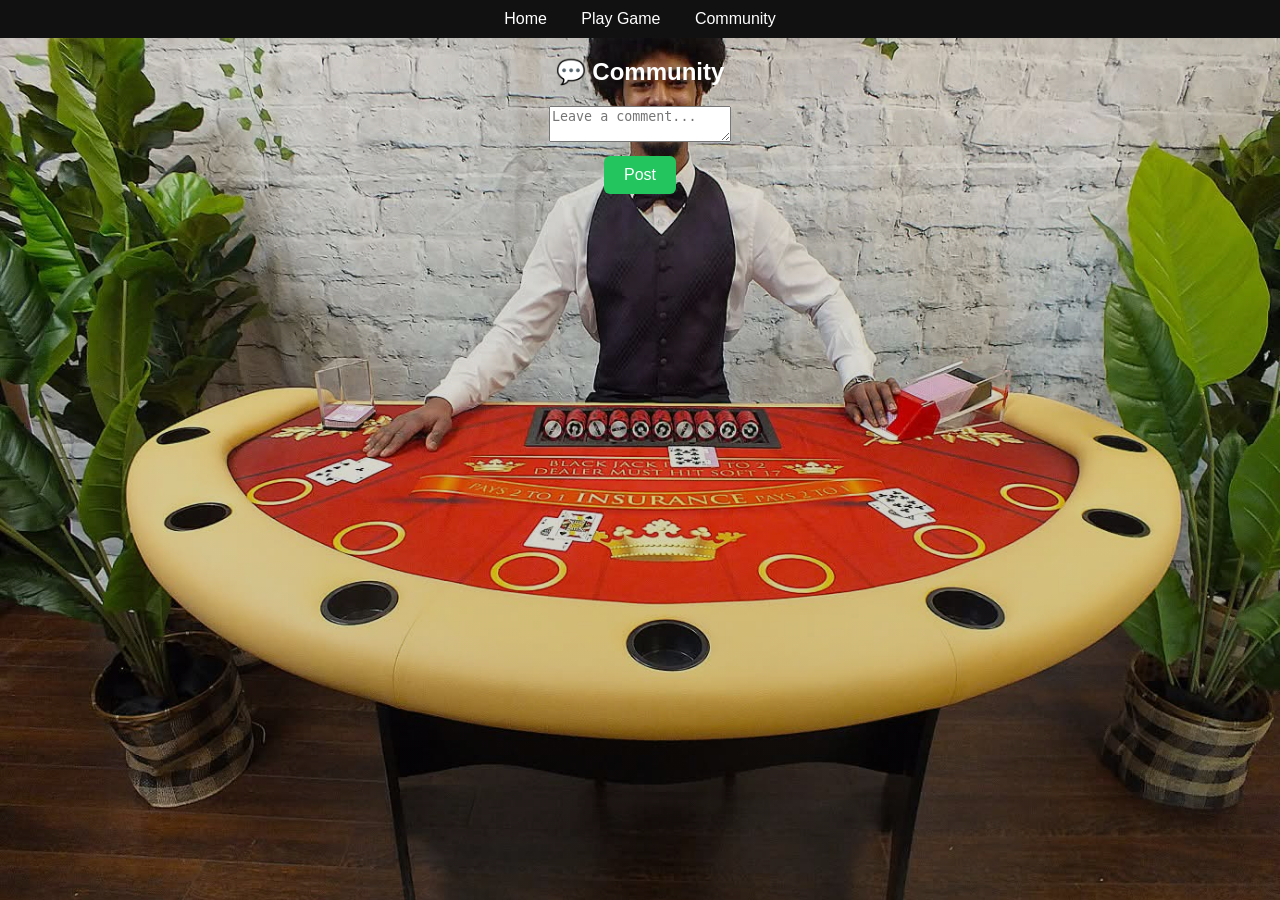
<file: community.html>
<!DOCTYPE html>
<html>
<head>
  <title>Community</title>
  <link rel="stylesheet" href="styles.css">
</head>
<body>

<nav>
  <a href="index.html">Home</a>
  <a href="game.html">Play Game</a>
  <a href="community.html">Community</a>
</nav>

<div class="container">
  <h2>💬 Community</h2>
  <textarea id="comment" placeholder="Leave a comment..."></textarea><br>
  <button onclick="postComment()">Post</button>

  <ul id="comments"></ul>
</div>

<script>
function postComment() {
  const text = document.getElementById("comment").value;
  const li = document.createElement("li");
  li.innerText = text;
  document.getElementById("comments").appendChild(li);
}
</script>

</body>
</html>
</file>
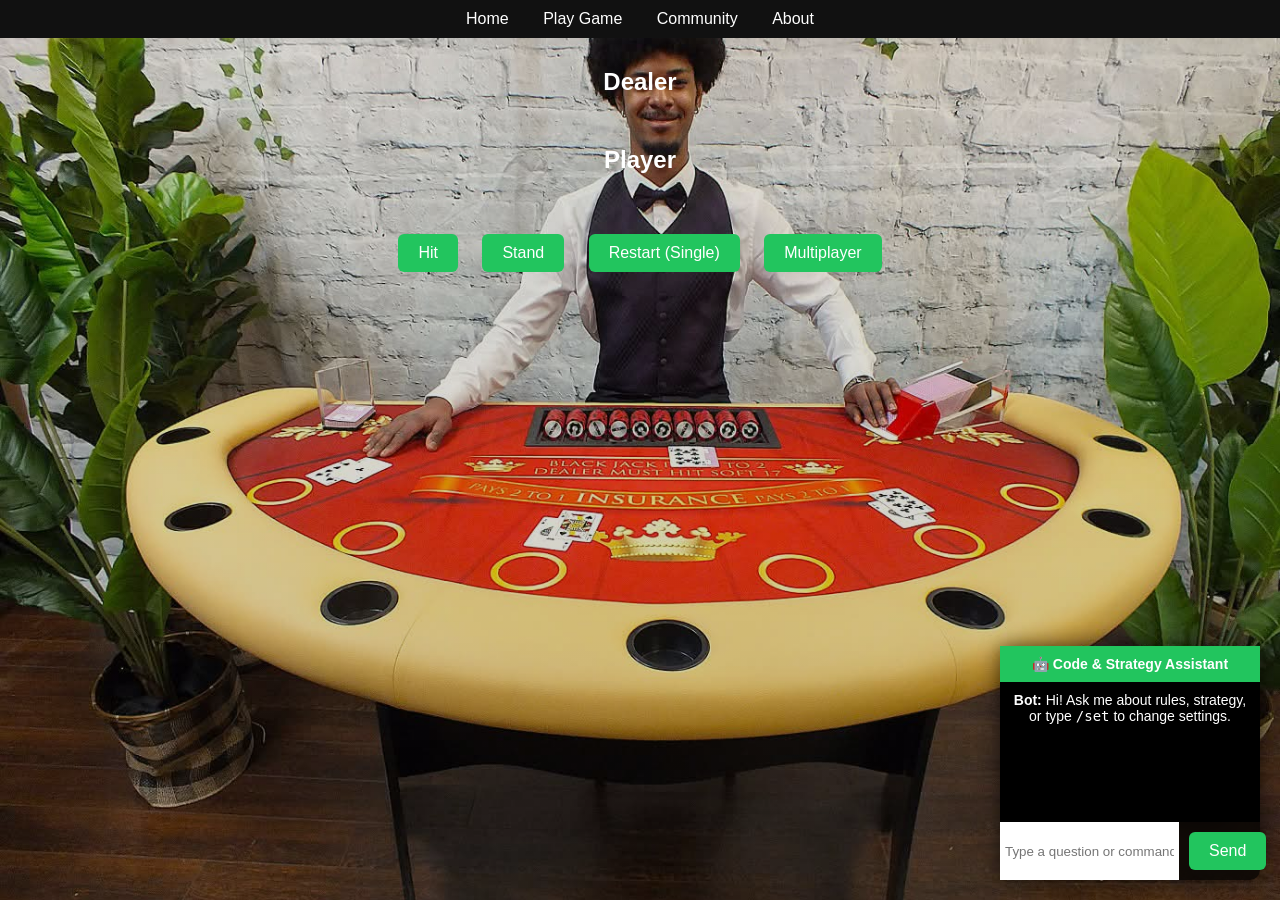
<file: game.html>
<!DOCTYPE html>
<html>
<head>
  <title>Blackjack</title>
  <link rel="stylesheet" href="styles.css">
</head>
<body>

<nav>
  <a href="index.html">Home</a>
  <a href="game.html">Play Game</a>
  <a href="community.html">Community</a>
  <a href="about.html">About</a>
</nav>

<!-- Background music -->
<audio id="bg-music" src="assets/bg/21_theme_capstone.mp3" type="audio/mpeg" loop>
</audio>

<div class="table">

  <h2>Dealer</h2>
  <div id="dealer-cards" class="cards"></div>

  <h2>Player</h2>
  <div id="player-cards" class="cards"></div>

  <div class="controls">
    <button onclick="hit()">Hit</button>
    <button onclick="stand()">Stand</button>
    <button onclick="startGame()">Restart (Single)</button>
    <button onclick="startMultiplayer()">Multiplayer</button>
  </div>

  <h3 id="result"></h3>

</div>

<!-- CHATBOX -->
<div class="chatbot">
  <div class="chat-header">🤖 Code & Strategy Assistant</div>

  <div class="chat-body" id="chat-body">
    <div><b>Bot:</b> Hi! Ask me about rules, strategy, or type <code>/set</code> to change settings.</div>
  </div>

  <div class="chat-input">
    <input id="chat-input" type="text" placeholder="Type a question or command...">
    <button onclick="sendChat()">Send</button>
  </div>
</div>

<!-- Your game logic -->
<script src="game.js"></script>

<!-- ⭐ REQUIRED FIX: Allow audio after first user click -->
<script>
document.addEventListener("click", () => {
  const m = document.getElementById("bg-music");
  if (m && m.paused) {
    m.volume = 0.4;
    m.play().catch(()=>{});
  }
}, { once: true });
</script>

</body>
</html>
</file>
<file: styles.css>
html, body {
  height: 100%;
  width: 100%;
  margin: 0;
  padding: 0;
}

/* MAIN BODY */
body {
  font-family: Arial;
  color: white;
  text-align: center;

  /* FIRST IMAGE */
  background-image:
    linear-gradient(rgba(0,0,0,0.10), rgba(0,0,0,0.20)),
    url("assets/bg/IMG_4946.png");

  background-size: cover;
  background-position: center;
  background-repeat: no-repeat;
  background-attachment: fixed;

  transition: background-image 1s ease;

  transform-origin: center center;
}

/* SECOND IMAGE AFTER START */
body.start-animation {

  background-image:
    linear-gradient(rgba(0,0,0,0.10), rgba(0,0,0,0.20)),
    url("assets/bg/IMG_4945.png");

  animation: dive 1.8s ease-out forwards;
}

/* CAMERA DIVE ANIMATION */
@keyframes dive {
  0% {
    transform: scale(1.8);
    filter: blur(8px);
    opacity: 0.3;
  }
  60% {
    transform: scale(1.1);
    filter: blur(2px);
    opacity: 0.9;
  }
  100% {
    transform: scale(1);
    filter: blur(0);
    opacity: 1;
  }
}

/* Make cards appear above background */
.card-container,
.card,
.card-face,
.card-front,
.card-back,
.card img {
  position: relative;
  z-index: 999;
}

/* NAV */
nav {
  background: #111;
  padding: 10px;
}

nav a {
  color: white;
  margin: 0 15px;
  text-decoration: none;
}

/* TABLE AREA */
.table {
  margin-top: 30px;
  background: transparent;
}

/* CARD ROWS */
.cards {
  display: flex;
  justify-content: center;
  gap: 20px;
  margin: 25px 0;
}

/* CARD CONTAINER */
.card-container {
  width: 80px;
  height: 120px;
  perspective: 1000px;
  filter: drop-shadow(0 6px 10px rgba(0,0,0,0.6));
}

/* CARD */
.card {
  width: 100%;
  height: 100%;
  position: relative;
  transform-style: preserve-3d;
  transition: transform 0.8s;
}

/* SHOW FRONT */
.card.flip {
  transform: rotateY(180deg);
}

/* BOTH SIDES */
.card-face {
  position: absolute;
  width: 100%;
  height: 100%;
  backface-visibility: hidden;
  border-radius: 10px;
  overflow: hidden;
}

/* FRONT */
.card-front {
  transform: rotateY(180deg);
}

.card-front img {
  width: 100%;
  height: 100%;
  object-fit: cover;
}

/* BACK */
.card-back {
  background: url("assets/cards/Copilot_20260511_222450.png") no-repeat center;
  background-size: cover;
  background-position: center;
  transform: rotateY(0deg);
}

/* DEAL ANIMATION */
.slide-in {
  animation: deal 0.4s ease-out forwards;
}

@keyframes deal {
  from {
    transform: translateY(-40px) scale(0.9);
    opacity: 0;
  }
  to {
    transform: translateY(0) scale(1);
    opacity: 1;
  }
}

/* BUTTONS */
button {
  padding: 10px 20px;
  margin: 10px;
  background: #22c55e;
  border: none;
  color: white;
  cursor: pointer;
  font-size: 16px;
  border-radius: 6px;
  transition: 0.2s;
}

button:hover {
  transform: scale(1.05);
  background: #16a34a;
}

/* CHATBOT */
.chatbot {
  position: fixed;
  bottom: 20px;
  right: 20px;
  width: 260px;
  background: rgba(0,0,0,0.7);
  backdrop-filter: blur(8px);
  border-radius: 10px;
  box-shadow: 0 0 20px rgba(0,0,0,0.6);
  font-size: 14px;
  z-index: 9999;
}

.chat-header {
  background: #22c55e;
  padding: 10px;
  font-weight: bold;
}

.chat-body {
  padding: 10px;
  height: 120px;
  overflow-y: auto;
  background: #000;
}

.chat-input {
  display: flex;
}

.chat-input input {
  flex: 1;
  padding: 5px;
  border: none;
}

.chat-input button {
  background: #22c55e;
  border: none;
}

/* MOBILE */
@media (max-width: 600px) {
  .card-container {
    width: 60px;
    height: 90px;
  }

  button {
    width: 90%;
    margin: 5px auto;
  }

  .cards {
    gap: 10px;
  }
}
</file>
